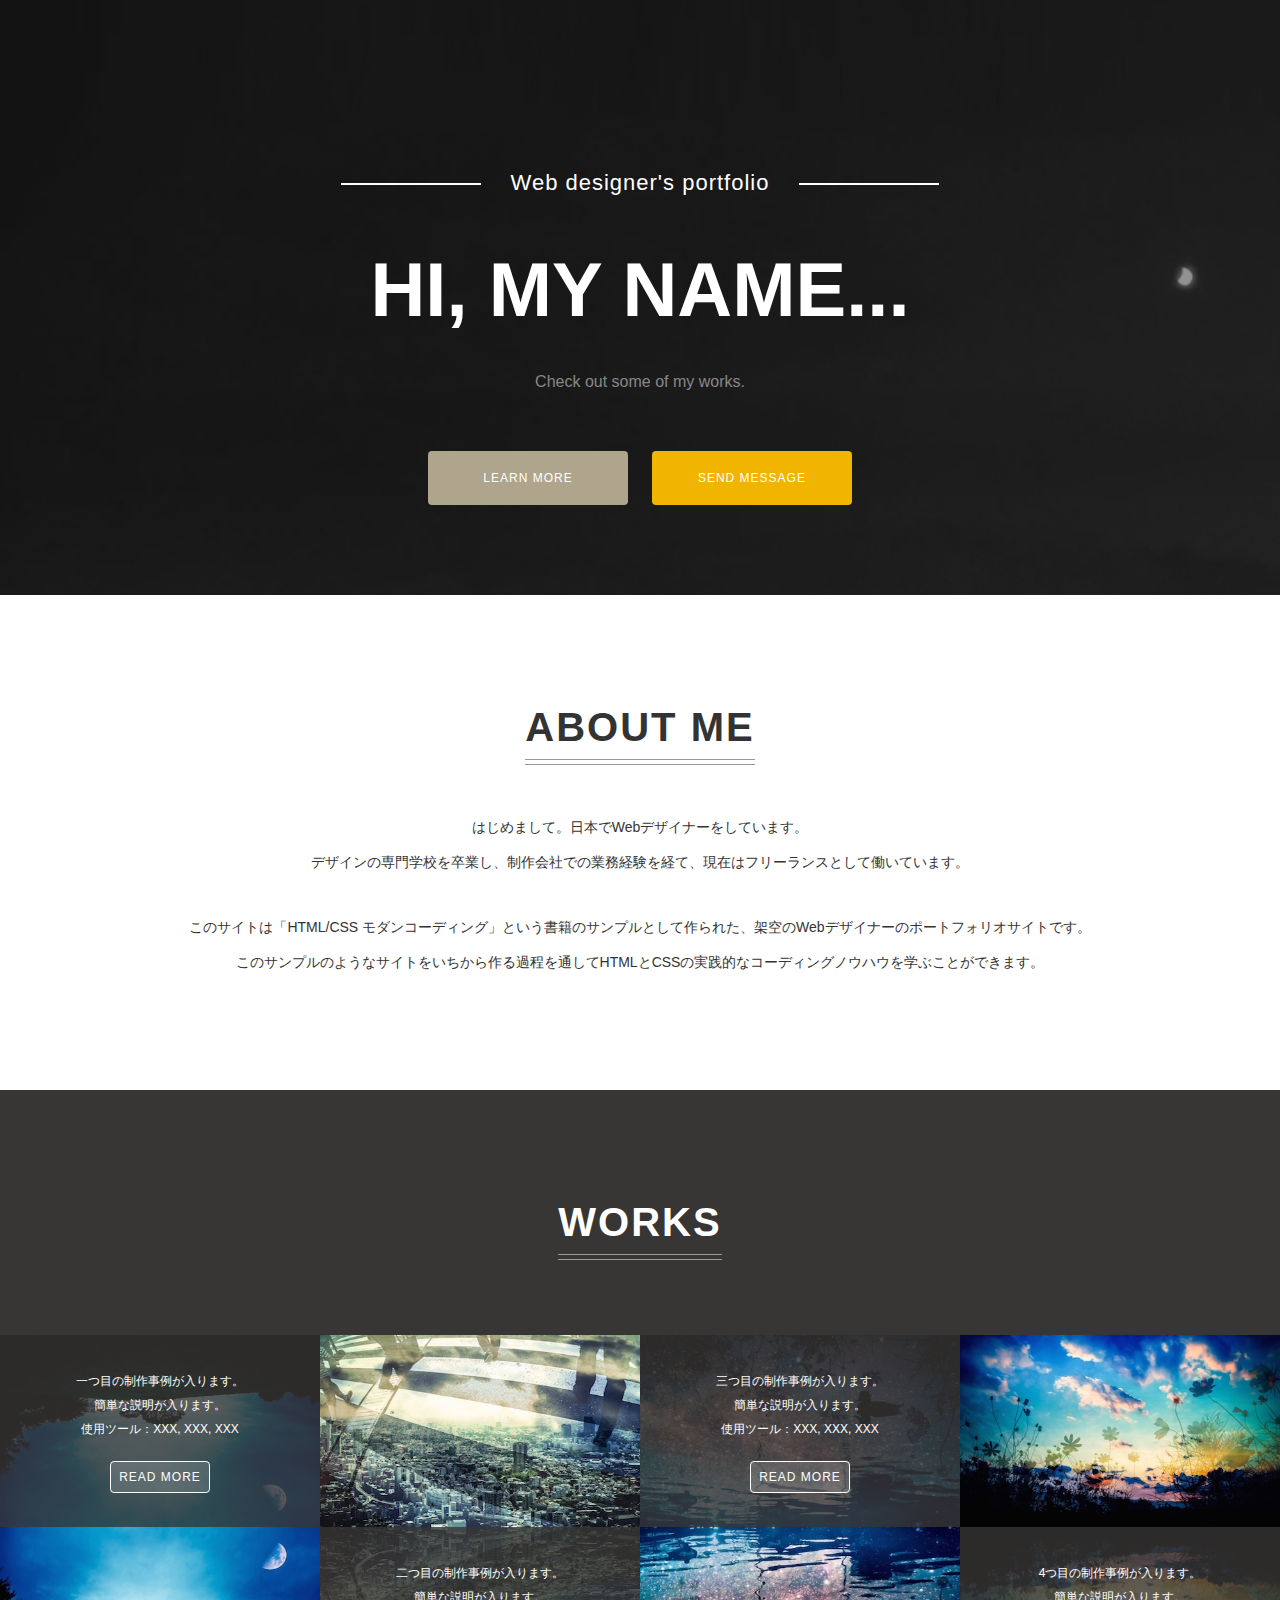
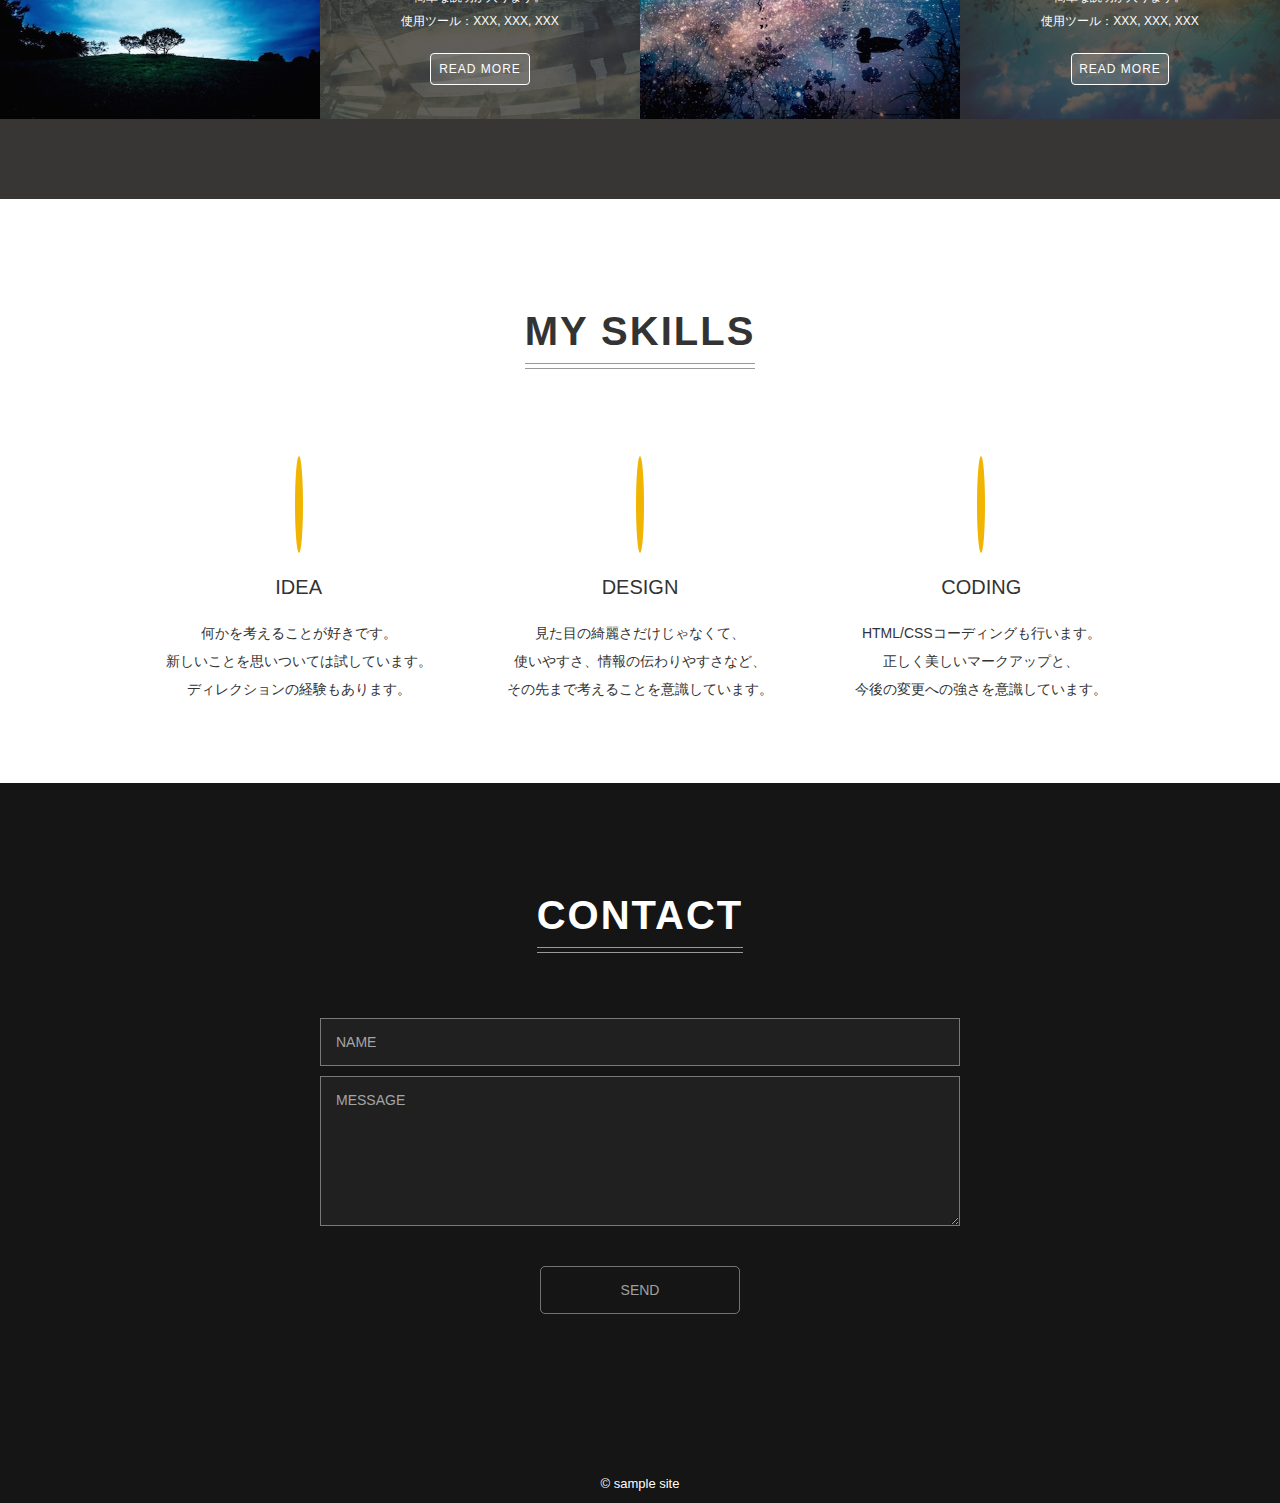
<file: singlepage-layout/index.html>
<!DOCTYPE html>
<html lang="ja">
<head>
  <meta charset="UTF-8">
  <meta name="viewport" content="width=device-width, initial-scale=1.0" user-scalable="no">
  <title>シングルページレイアウト</title>
  <link rel="stylesheet" href="http://fonts.googleapis.com/css?family=Raleway:700,400">
  <link rel="stylesheet" href="https://use.fontawesome.com/releases/v5.7.1/css/all.css" integrity="sha384-fnmOCqbTlWIlj8LyTjo7mOUStjsKC4pOpQbqyi7RrhN7udi9RwhKkMHpvLbHG9Sr" crossorigin="anonymous">
  <link rel="stylesheet" href="css/normalize.css">
  <link rel="stylesheet" href="css/style.css">
</head>
<body>
  <header class="header">
    <p class="site-title-sub">Web designer's portfolio</p>
    <h1 class="site-title">HI, MY NAME...</h1>
    <p class="site-description">Check out some of my works.</p>
    <div class="buttons">
      <a href="#about" class="button">LEARN MORE</a>
      <a href="#contact" class="button button-showy">SEND MESSAGE</a>
    </div>
  </header>
  <section class="about" id="about">
    <h2 class="heading">ABOUT ME</h2>
    <p class="about-text">
      はじめまして。日本でWebデザイナーをしています。
      <br>
      デザインの専門学校を卒業し、制作会社での業務経験を経て、現在はフリーランスとして働いています。
    </p>
    <p class="about-text">
      このサイトは「HTML/CSS モダンコーディング」という書籍のサンプルとして作られた、架空のWebデザイナーのポートフォリオサイトです。
      <br>
      このサンプルのようなサイトをいちから作る過程を通してHTMLとCSSの実践的なコーディングノウハウを学ぶことができます。
    </p>
  </section>
  <section class="works">
    <h2 class="heading">WORKS</h2>
    <div class="works-wrapper">
      <div class="work-box tree">
        <img src="./images/tree.jpg" alt="制作事例1" class="work-image">
        <div class="work-description">
          <p class="work-text">
            一つ目の制作事例が入ります。<br>
            簡単な説明が入ります。<br>
            使用ツール：XXX, XXX, XXX<br>
            <a href="#" class="button button-ghost">READ MORE</a>
          </p>
        </div>
      </div>
      <div class="work-box building">
        <img src="./images/building.jpg" alt="制作事例2" class="work-image">
        <div class="work-description">
          <p class="work-text">
            二つ目の制作事例が入ります。<br>
            簡単な説明が入ります。<br>
            使用ツール：XXX, XXX, XXX<br>
            <a href="#" class="button button-ghost">READ MORE</a>
          </p>
        </div>
      </div>
      <div class="work-box lake">
        <img src="./images/lake.jpg" alt="制作事例3" class="work-image">
        <div class="work-description">
          <p class="work-text">
            三つ目の制作事例が入ります。<br>
            簡単な説明が入ります。<br>
            使用ツール：XXX, XXX, XXX<br>
            <a href="#" class="button button-ghost">READ MORE</a>
          </p>
        </div>
      </div>
      <div class="work-box sky">
        <img src="./images/sky.jpg" alt="制作事例4" class="work-image">
        <div class="work-description">
          <p class="work-text">
            4つ目の制作事例が入ります。<br>
            簡単な説明が入ります。<br>
            使用ツール：XXX, XXX, XXX<br>
            <a href="#" class="button button-ghost">READ MORE</a>
          </p>
        </div>
      </div>
    </div>
  </section>
  <section class="skills">
    <h2 class="heading">MY SKILLS</h2>
    <div class="skills-wrapper">
      <div class="skill-box">
        <i class="skill-icon far fa-lightbulb"></i>
        <div class="skill-title">IDEA</div>
        <p class="skill-text">
          何かを考えることが好きです。<br>
          新しいことを思いついては試しています。<br>
          ディレクションの経験もあります。
        </p>
      </div>
      <div class="skill-box">
        <i class="skill-icon fa fa-paint-brush"></i>
        <div class="skill-title">DESIGN</div>
        <p class="skill-text">
          見た目の綺麗さだけじゃなくて、<br>
          使いやすさ、情報の伝わりやすさなど、<br>
          その先まで考えることを意識しています。
        </p>
      </div>
      <div class="skill-box">
        <i class="skill-icon fa fa-code"></i>
        <div class="skill-title">CODING</div>
        <p class="skill-text">
          HTML/CSSコーディングも行います。<br>
          正しく美しいマークアップと、<br>
          今後の変更への強さを意識しています。
        </p>
      </div>
    </div>
  </section>
  <section class="contact" id="contact">
    <h2 class="heading">CONTACT</h2>
    <form class="contact-form">
      <input type="text" name="name" placeholder="NAME">
      <textarea name="message" placeholder="MESSAGE"></textarea>
      <input type="submit" value="SEND">
    </form>
  </section>
  <footer class="footer">
    ©︎ sample site
  </footer>
</body>
</html>
</file>
<file: singlepage-layout/css/style.css>
@charset "UTF-8";

html {
  font-size: 62.5%;
}

*,
*::before,
*::after {
  box-sizing: border-box;
}

body {
  background: #151515 url('../images/bg.png') no-repeat fixed left bottom;
  background-size: cover;
  color: #fff;
  text-align: center;
  font-size: 1.4rem;
  font-family: Raleway "Hiragino Kaku Gothic ProN", Meiryo, sans-serif;
}

.header {
  padding: 170px 30px 80px;
}

.site-title-sub {
  margin: 0 0 30px;
  letter-spacing: 1px;
  font-size: 2.2rem;
}

.site-title-sub::before,
.site-title-sub::after {
  content: '';
  display: inline-block;
  width: 140px;
  height: 2px;
  margin: 0 30px;
  background-color: #fff;
  vertical-align: middle;
}

.site-title {
  margin: 50px 0 40px;
  font-size: 7.6rem;
}

.site-description {
  margin-bottom: 50px;
  color: #888;
  font-size: 1.6rem;
}

.button {
  display: inline-block;
  width: 200px;
  padding: 20px;
  border-radius: 4px;
  background-color: #afa58d;
  color: #fff;
  text-decoration: none;
  letter-spacing: 1px;
  font-size: 1.2rem;
}

.button:hover {
  opacity: 0.9;
}

.button-showy {
  background-color: #f1b400;
}

.buttons .button {
  margin: 10px;
}

.about {
  padding: 80px 30px;
  background-color: #fff;
  color: #333;
}

.heading {
  position: relative;
  display: inline-block;
  margin: 30px 0 15px;
  padding-bottom: 15px;
  letter-spacing: 2px;
  font-size: 4rem;
}

.heading::before,
.heading::after {
  content: '';
  position: absolute;
  right: 0;
  bottom: 0;
  left: 0;
  border-bottom: 1px solid #999;
}

.heading::before {
  bottom: 5px;
}

.about-text {
  margin: 30px 0;
  line-height: 2.5;
}

.works {
  background-color: #383634;
  padding: 80px 0;
}

.works-wrapper {
  display: table;
  width: 100%;
  margin-top: 60px;
  table-layout: fixed;
}

.work-box {
  position: relative;
  display: table-cell;
  overflow: hidden;
}

.work-box::after {
  content: '';
  position: absolute;
  top: 50%;
  left: 0;
  width: 100%;
  height: 50%;
  background: no-repeat;
  background-size: 100% 100%;
  opacity: 0.2;
  transform: scaleY(-1);
}

.work-box.tree::after {
  background-image: url('../images/tree.jpg');
}

.work-box.building::after {
  background-image: url('../images/building.jpg');
}

.work-box.lake::after {
  background-image: url('../images/lake.jpg');
}

.work-box.sky::after {
  background-image: url('../images/sky.jpg');
}

.work-box:nth-child(odd) .work-image {
  margin: 60% 0 0;
}

.work-box:nth-child(odd) .work-description,
.work-box:nth-child(odd)::after {
  top: 0;
}

.work-image {
  display: block;
  width: 100%;
  margin: 0 0 60%;
  transition: transform 0.5s ease-in-out;
}

.work-box:nth-of-type(odd) .work-image {
  transform-origin: top center;
}

.work-box:nth-of-type(even) .work-image {
  transform-origin: bottom center;
}

.work-box:hover .work-image {
  transform: scale(1.1);
}

.work-description {
  position: absolute;
  top: 50%;
  left: 0;
  z-index: 1;
  display: flex;
  justify-content: center;
  align-items: center;
  width: 100%;
  height: 50%;
  overflow-y: auto;
}

.work-text {
  font-size: 1.2rem;
  line-height: 2;
}

.work-text .button {
  width: 60%;
  margin-top: 20px;
  padding: 3px;
}

.button-ghost {
  border: 1px solid #fff;
  background-color: rgba(255, 255, 255, 0.15);
}

.skills {
  padding: 80px 0;
  background-color: #fff;
  color: #333;
}

.skills-wrapper {
  display: table;
  width: 80%;
  margin: 50px auto 0;
  table-layout: fixed;
}

.skill-box {
  display: table-cell;
}

.skill-icon {
  width: 150px;
  height: 150px;
  margin-bottom: 30px;
  border: 4px solid;
  border-radius: 50%;
  color: #f1b400;
  font-size: 8rem;
  line-height: 142px;
}

.skill-title {
  margin: 0 20px 20px;
  font-size: 2rem;
}

.skill-text {
  margin: 0 20px;
  line-height: 2;
}

.contact {
  padding: 80px 0 150px;
}

.contact-form {
  width: 50%;
  margin: 50px auto 0;
}

.contact-form input[type=text],
.contact-form textarea {
  display: block;
  width: 100%;
  margin-bottom: 10px;
  padding: 15px;
  outline: none;
  border: 1px solid rgba(255, 255, 255, 0.4);
  border-radius: 0;
  background-color: rgba(255, 255, 255, 0.05);
  color: #fff;
}

.contact-form input[type=text]:focus,
.contact-form textarea:focus {
  box-shadow: 0 0 8px rgba(255, 255, 255, 0.5) inset;
}

.contact-form textarea {
  height: 150px;
}

.contact-form input[type=submit] {
  display: block;
  width: 200px;
  margin: 40px auto 0;
  padding: 15px;
  border: 1px solid rgba(255, 255, 255, 0.4);
  border-radius: 5px;
  background-color: transparent;
  color: rgba(255, 255, 255, 0.6);
  cursor: pointer;
}

.contact-form input[type=submit]:hover {
  background-color: rgba(255, 255, 255, 0.05);
}

.contact-form ::placeholder {
  color: rgba(255, 255, 255, 0.6);
  opacity: 1;
}

.footer {
  padding: 12px 0;
  font-size: 1.3rem;
}

@media (max-width: 1024px) {
  body {
    background-image: none;
  }
}

@media (max-width: 768px) {
  body {
    font-size: 1.3rem;
  }

  .button {
    opacity: 1;
  }

  .header {
    padding-top: 60px;
  }

  .site-title-sub::before,
  .site-title-sub::after {
    display: block;
    width: 80%;
    margin: 10px auto;
  }

  .site-title-sub {
    font-size: 1.7rem;
  }

  .site-title {
    margin-top: 35px;
    font-size: 5rem;
  }

  .heading {
    font-size: 2.5rem;
  }

  .about-text {
    line-height: 1.8;
  }

  .works-wrapper,
  .work-box {
    display: block;
  }

  .work-image {
    display: none;
  }

  .work-description {
    position: relative;
  }

  .work-box::after {
    top: 0;
    height: 100%;
    background-size: cover;
    transform: scaleY(1);
  }

  .skills-wrapper,
  .skill-box {
    display: block;
  }

  .skill-icon {
    width: 100px;
    height: 100px;
    font-size: 5rem;
    line-height: 92px;
  }

  .skill-box {
    margin: 40px auto;
  }

  .skill-text {
    margin: 0;
  }

  .contact {
    padding-bottom: 80px;
  }

  .contact-form {
    width: 80%;
  }
}
</file>
